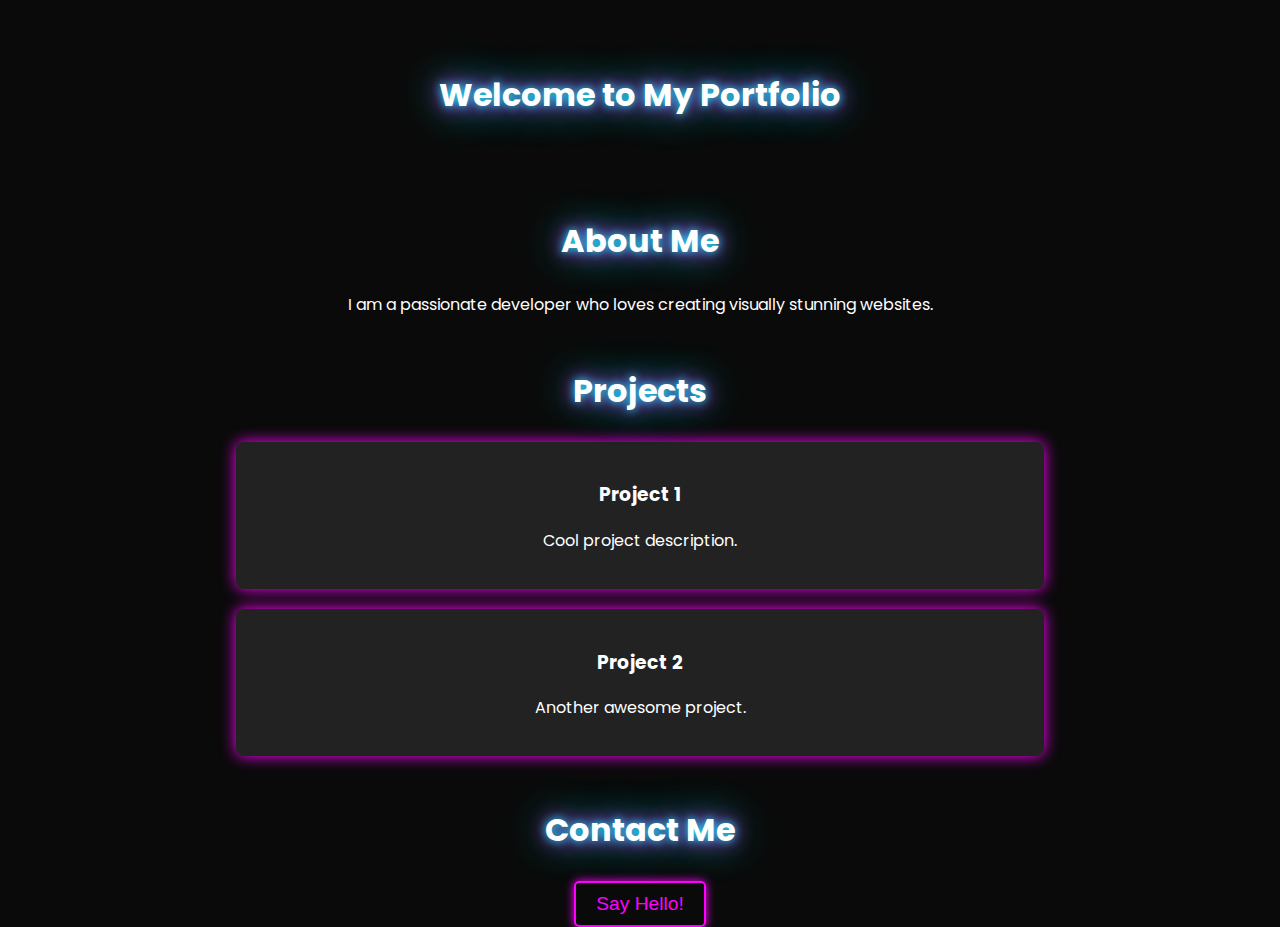
<file: index.html>
<!DOCTYPE html>
<html lang="en">
<head>
    <meta charset="UTF-8">
    <meta name="viewport" content="width=device-width, initial-scale=1.0">
    <title>My Portfolio</title>
    <link rel="stylesheet" href="styles.css">
</head>
<body>
    <header>
        <h1 class="glowing-text">Welcome to My Portfolio</h1>
    </header>
    
    <section class="about">
        <h2 class="glowing-text">About Me</h2>
        <p>I am a passionate developer who loves creating visually stunning websites.</p>
    </section>

    <section class="projects">
        <h2 class="glowing-text">Projects</h2>
        <div class="project-card">
            <h3>Project 1</h3>
            <p>Cool project description.</p>
        </div>
        <div class="project-card">
            <h3>Project 2</h3>
            <p>Another awesome project.</p>
        </div>
    </section>

    <section class="contact">
        <h2 class="glowing-text">Contact Me</h2>
        <button class="glowing-button">Say Hello!</button>
    </section>

    <script src="script.js"></script>
</body>
</html>
</file>
<file: styles.css>
@import url('https://fonts.googleapis.com/css2?family=Poppins:wght@300;400;700&display=swap');

body {
    background: #0a0a0a;
    color: #fff;
    font-family: 'Poppins', sans-serif;
    text-align: center;
    margin: 0;
    padding: 0;
}

header {
    padding: 50px;
}

.glowing-text {
    font-size: 2rem;
    color: #fff;
    text-shadow: 0 0 10px #00ffff, 0 0 20px #ff00ff, 0 0 40px #00ffff;
}

.projects {
    margin: 50px 0;
}

.project-card {
    background: #222;
    padding: 20px;
    margin: 20px auto;
    border-radius: 8px;
    width: 60%;
    box-shadow: 0 0 15px #ff00ff;
}

.glowing-button {
    background: transparent;
    border: 2px solid #ff00ff;
    color: #ff00ff;
    padding: 10px 20px;
    font-size: 1.2rem;
    border-radius: 5px;
    box-shadow: 0 0 10px #ff00ff;
    transition: 0.3s;
    cursor: pointer;
}

.glowing-button:hover {
    background: #ff00ff;
    color: #000;
    box-shadow: 0 0 20px #ff00ff;
}
</file>
